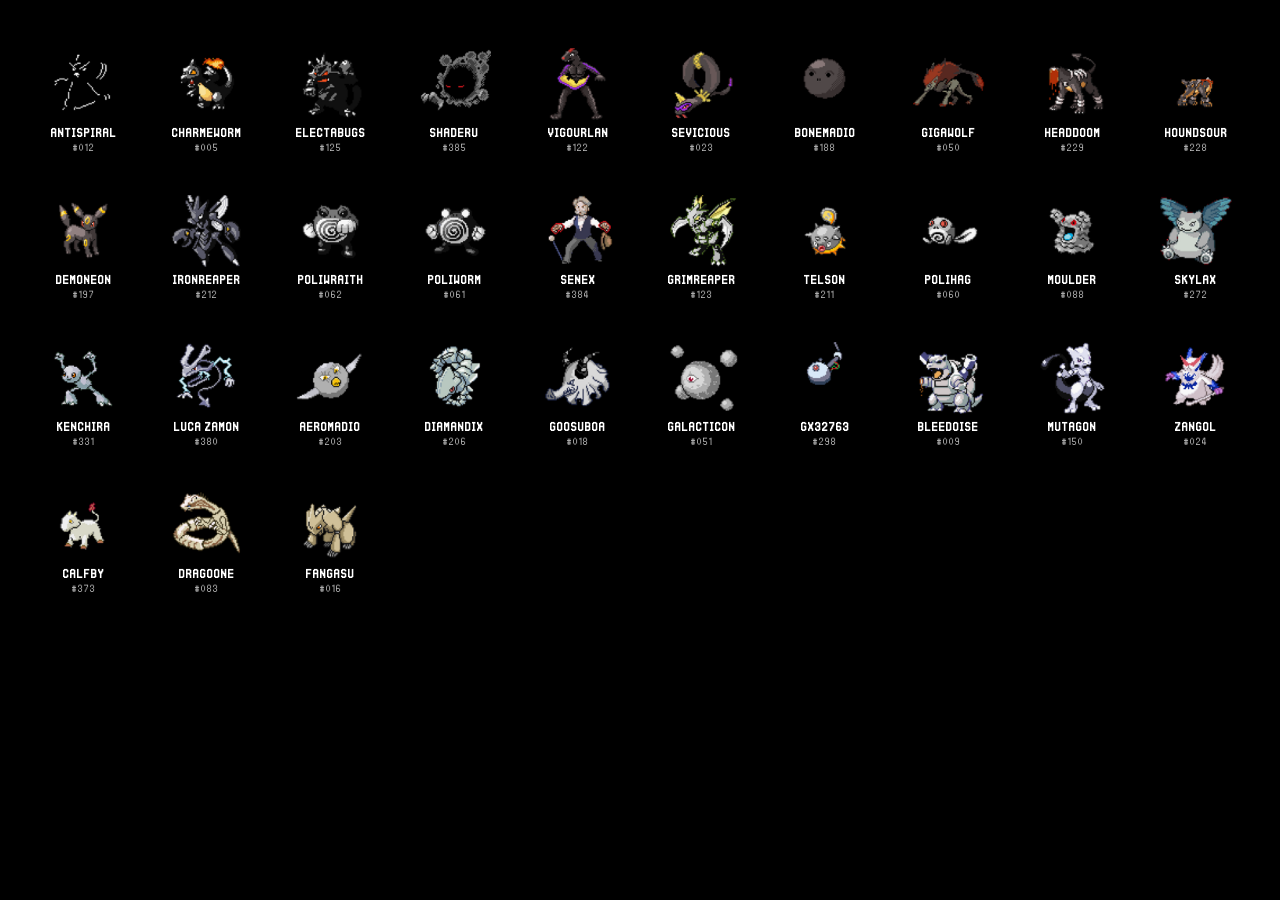
<file: Fakemon-list.html>
<!DOCTYPE html>
<html lang="en">
<head>
  <meta charset="UTF-8" />
  <title>Fakemon List</title>
  <link rel="stylesheet" href="fakemon-list.css" />
</head>
<body>
  <div class="fakemon-grid">
    <div class="fakemon-item">
      <img src="archive_pictures/01.png" alt="FAKEMON 1" class="fakemon-img" />
      <span class="fakemon-name">ANTISPIRAL</span>
      <span class="fakemon-id">#012</span>
    </div>
    <div class="fakemon-item">
      <img src="archive_pictures/02.png" alt="FAKEMON 2" class="fakemon-img" />
      <span class="fakemon-name">CHARMEWORM</span>
      <span class="fakemon-id">#005</span>
    </div>
    <div class="fakemon-item">
      <img src="archive_pictures/03.png" alt="FAKEMON 3" class="fakemon-img" />
      <span class="fakemon-name">ELECTABUGS</span>
      <span class="fakemon-id">#125</span>
    </div>
    <div class="fakemon-item">
      <img src="archive_pictures/04.png" alt="FAKEMON 4" class="fakemon-img" />
      <span class="fakemon-name">SHADERU</span>
      <span class="fakemon-id">#385</span>
    </div>
    <div class="fakemon-item">
      <img src="archive_pictures/05.png" alt="FAKEMON 5" class="fakemon-img" />
      <span class="fakemon-name">VIGOURLAN</span>
      <span class="fakemon-id">#122</span>
    </div>
    <div class="fakemon-item">
      <img src="archive_pictures/06.png" alt="FAKEMON 6" class="fakemon-img" />
      <span class="fakemon-name">SEVICIOUS</span>
      <span class="fakemon-id">#023</span>
    </div>
    <div class="fakemon-item">
      <img src="archive_pictures/07.png" alt="FAKEMON 7" class="fakemon-img" />
      <span class="fakemon-name">BONEMADIO</span>
      <span class="fakemon-id">#188</span>
    </div>
    <div class="fakemon-item">
      <img src="archive_pictures/08.png" alt="FAKEMON 8" class="fakemon-img" />
      <span class="fakemon-name">GIGAWOLF</span>
      <span class="fakemon-id">#050</span>
    </div>
    <div class="fakemon-item">
      <img src="archive_pictures/09.png" alt="FAKEMON 9" class="fakemon-img" />
      <span class="fakemon-name">HEADDOOM</span>
      <span class="fakemon-id">#229</span>
    </div>
    <div class="fakemon-item">
      <img src="archive_pictures/10.png" alt="FAKEMON 10" class="fakemon-img" />
      <span class="fakemon-name">HOUNDSOUR</span>
      <span class="fakemon-id">#228</span>
    </div>
    <div class="fakemon-item">
      <img src="archive_pictures/11.png" alt="FAKEMON 11" class="fakemon-img" />
      <span class="fakemon-name">DEMONEON</span>
      <span class="fakemon-id">#197</span>
    </div>
    <div class="fakemon-item">
      <img src="archive_pictures/12.png" alt="FAKEMON 12" class="fakemon-img" />
      <span class="fakemon-name">IRONREAPER</span>
      <span class="fakemon-id">#212</span>
    </div>
    <div class="fakemon-item">
      <img src="archive_pictures/13.png" alt="FAKEMON 13" class="fakemon-img" />
      <span class="fakemon-name">POLIWRAITH</span>
      <span class="fakemon-id">#062</span>
    </div>
    <div class="fakemon-item">
      <img src="archive_pictures/14.png" alt="FAKEMON 14" class="fakemon-img" />
      <span class="fakemon-name">POLIWORM</span>
      <span class="fakemon-id">#061</span>
    </div>
    <div class="fakemon-item">
      <img src="archive_pictures/15.png" alt="FAKEMON 15" class="fakemon-img" />
      <span class="fakemon-name">SENEX</span>
      <span class="fakemon-id">#384</span>
    </div>
    <div class="fakemon-item">
      <img src="archive_pictures/16.png" alt="FAKEMON 16" class="fakemon-img" />
      <span class="fakemon-name">GRIMREAPER</span>
      <span class="fakemon-id">#123</span>
    </div>
    <div class="fakemon-item">
      <img src="archive_pictures/17.png" alt="FAKEMON 17" class="fakemon-img" />
      <span class="fakemon-name">TELSON</span>
      <span class="fakemon-id">#211</span>
    </div>
    <div class="fakemon-item">
      <img src="archive_pictures/18.png" alt="FAKEMON 18" class="fakemon-img" />
      <span class="fakemon-name">POLIHAG</span>
      <span class="fakemon-id">#060</span>
    </div>
    <div class="fakemon-item">
      <img src="archive_pictures/19.png" alt="FAKEMON 19" class="fakemon-img" />
      <span class="fakemon-name">MOULDER</span>
      <span class="fakemon-id">#088</span>
    </div>
    <div class="fakemon-item">
      <img src="archive_pictures/20.png" alt="FAKEMON 20" class="fakemon-img" />
      <span class="fakemon-name">SKYLAX</span>
      <span class="fakemon-id">#272</span>
        </div>
    <div class="fakemon-item">
      <img src="archive_pictures/21.png" alt="FAKEMON 21" class="fakemon-img" />
      <span class="fakemon-name">KENCHIRA</span>
      <span class="fakemon-id">#331</span>
    </div>
    <div class="fakemon-item">
      <img src="archive_pictures/22.png" alt="FAKEMON 22" class="fakemon-img" />
      <span class="fakemon-name">LUCA ZAMON</span>
      <span class="fakemon-id">#380</span>
    </div>
    <div class="fakemon-item">
      <img src="archive_pictures/23.png" alt="FAKEMON 23" class="fakemon-img" />
      <span class="fakemon-name">AEROMADIO</span>
      <span class="fakemon-id">#203</span>
     </div>
    <div class="fakemon-item">
      <img src="archive_pictures/24.png" alt="FAKEMON 24" class="fakemon-img" />
      <span class="fakemon-name">DIAMANDIX</span>
      <span class="fakemon-id">#206</span>
    </div>
    <div class="fakemon-item">
      <img src="archive_pictures/25.png" alt="FAKEMON 25" class="fakemon-img" />
      <span class="fakemon-name">GOOSUBOA</span>
      <span class="fakemon-id">#018</span>
    </div>
    <div class="fakemon-item">
      <img src="archive_pictures/26.png" alt="FAKEMON 26" class="fakemon-img" />
      <span class="fakemon-name">GALACTICON</span>
      <span class="fakemon-id">#051</span>
    </div>
    <div class="fakemon-item">
      <img src="archive_pictures/27.png" alt="FAKEMON 27" class="fakemon-img" />
      <span class="fakemon-name">GX32763</span>
      <span class="fakemon-id">#298</span>
    </div>
    <div class="fakemon-item">
      <img src="archive_pictures/28.png" alt="FAKEMON 28" class="fakemon-img" />
      <span class="fakemon-name">BLEEDOISE</span>
      <span class="fakemon-id">#009</span>
    </div>
    <div class="fakemon-item">
      <img src="archive_pictures/29.png" alt="FAKEMON 29" class="fakemon-img" />
      <span class="fakemon-name">MUTAGON</span>
      <span class="fakemon-id">#150</span>
    </div>
    <div class="fakemon-item">
      <img src="archive_pictures/30.png" alt="FAKEMON 30" class="fakemon-img" />
      <span class="fakemon-name">ZANGOL</span>
      <span class="fakemon-id">#024</span>
    </div>
    <div class="fakemon-item">
      <img src="archive_pictures/31.png" alt="FAKEMON 31" class="fakemon-img" />
      <span class="fakemon-name">CALFBY</span>
      <span class="fakemon-id">#373</span>
    </div>
    <div class="fakemon-item">
      <img src="archive_pictures/32.png" alt="FAKEMON 32" class="fakemon-img" />
      <span class="fakemon-name">DRAGOONE</span>
      <span class="fakemon-id">#083</span>
    </div>
    <div class="fakemon-item">
      <img src="archive_pictures/33.png" alt="FAKEMON 33" class="fakemon-img" />
      <span class="fakemon-name">FANGASU</span>
      <span class="fakemon-id">#016</span>
  </div>
</body>
</html>
</file>
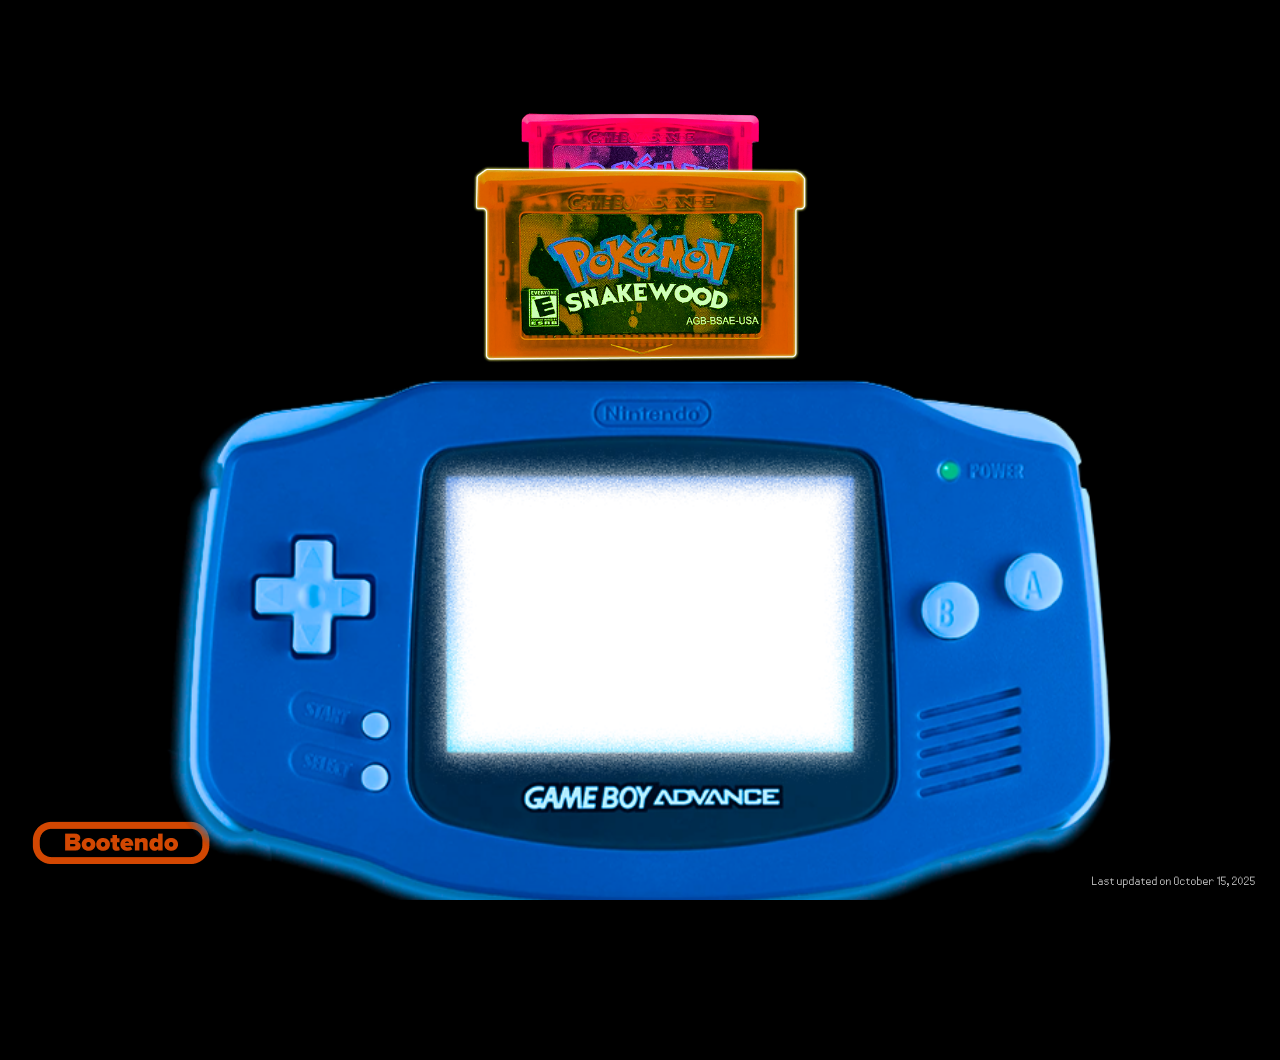
<file: Looking.html>
<!DOCTYPE html>
<html lang="en">
  <head>
    <meta charset="UTF-8" />
    <title>Looking Page</title>
    <link rel="stylesheet" href="Looking.css" />
    <style>
      /* Zoom-in animation for page load */
      body {
        transform: scale(0.7);
        opacity: 0;
        transition: transform 0.6s, opacity 0.6s;
      }
      body.loaded {
        transform: scale(1);
        opacity: 1;
      }
    </style>
  </head>
  <body>
    <div class="main-content">
      <div class="center-stack">
        <img src="elements/Cartridge_scroll.png" alt="Pokemon Snakewood cartridge" class="cartridge_scroll" id="cartridge_scroll" />
        <img src="elements/gba_looking.png" alt="Game Boy Advance" class="gba_looking" />
      </div>
      <div class="middle-spacer"></div>
      <div class="bottom-bar">
        <div class="bar-left">
          <a href="index.html">
            <img src="elements/bootendo.png" alt="Bootendo logo" class="bootendo" />
          </a>
        </div>
      </div>
      <div class="updated">Last updated on October 15, 2025</div>
    </div>
    <script>
      window.addEventListener('DOMContentLoaded', function() {
        document.body.classList.add('loaded');
      });
    </script>
  </body>
</html>
</file>
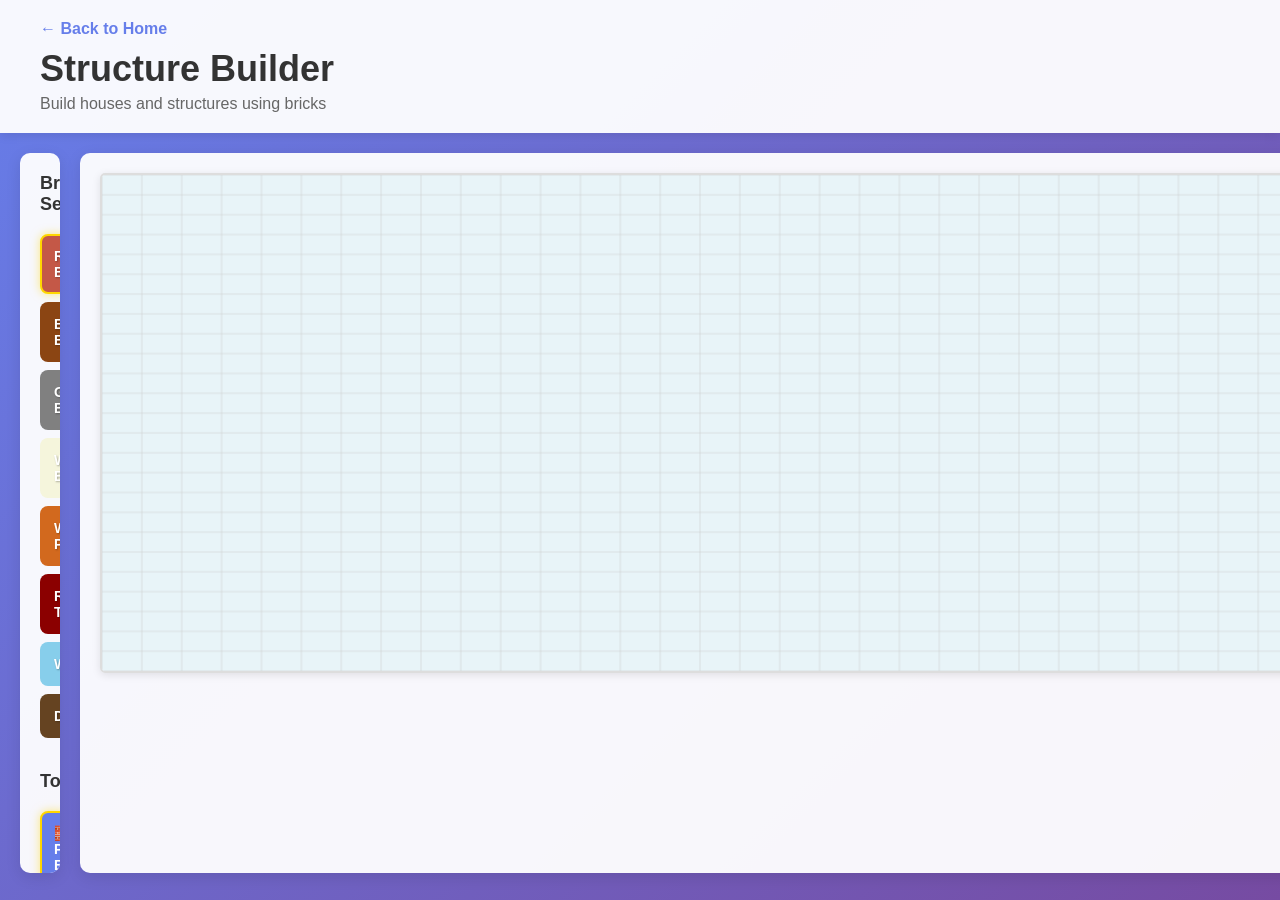
<file: structure-builder.html>
<!DOCTYPE html>
<html lang="en">
  <head>
    <meta charset="UTF-8" />
    <meta name="viewport" content="width=device-width, initial-scale=1.0" />
    <title>Structure Builder - Generate Houses with Bricks</title>
    <link rel="stylesheet" href="structure-builder.css" />
    <script src="libraries/p5.min.js"></script>
    <script src="structure-builder.js"></script>
  </head>
  <body>
    <div class="header">
      <a href="index.html" class="back-button">← Back to Home</a>
      <h1>Structure Builder</h1>
      <p class="subtitle">Build houses and structures using bricks</p>
    </div>
    
    <div class="main-container">
      <div class="controls-panel">
        <h3>Brick Selection</h3>
        <div class="brick-selector">
          <button class="brick-btn active" data-brick="red" style="background-color: #C45847;">Red Brick</button>
          <button class="brick-btn" data-brick="brown" style="background-color: #8B4513;">Brown Brick</button>
          <button class="brick-btn" data-brick="gray" style="background-color: #808080;">Gray Brick</button>
          <button class="brick-btn" data-brick="white" style="background-color: #F5F5DC;">White Brick</button>
          <button class="brick-btn" data-brick="wood" style="background-color: #D2691E;">Wood Plank</button>
          <button class="brick-btn" data-brick="roof" style="background-color: #8B0000;">Roof Tile</button>
          <button class="brick-btn" data-brick="window" style="background-color: #87CEEB;">Window</button>
          <button class="brick-btn" data-brick="door" style="background-color: #654321;">Door</button>
        </div>
        
        <h3>Tools</h3>
        <div class="tools">
          <button class="tool-btn active" id="placeTool">🧱 Place Brick</button>
          <button class="tool-btn" id="eraseTool">🗑️ Erase</button>
          <button class="tool-btn" id="clearBtn">🗑️ Clear All</button>
        </div>
        
        <h3>Actions</h3>
        <div class="actions">
          <button class="action-btn" id="saveBtn">💾 Save Structure</button>
          <button class="action-btn" id="loadBtn">📂 Load Structure</button>
          <button class="action-btn" id="exportBtn">📸 Export Image</button>
        </div>
        
        <h3>Quick Structures</h3>
        <div class="quick-structures">
          <button class="quick-btn" id="simpleHouse">🏠 Simple House</button>
          <button class="quick-btn" id="largeHouse">🏡 Large House</button>
          <button class="quick-btn" id="tower">🗼 Tower</button>
        </div>
        
        <div class="info">
          <h4>Instructions:</h4>
          <ul>
            <li>Click on a brick type to select it</li>
            <li>Click on the canvas to place bricks</li>
            <li>Use the erase tool to remove bricks</li>
            <li>Try the quick structures for inspiration!</li>
          </ul>
        </div>
      </div>
      
      <div class="canvas-container" id="canvasContainer">
        <!-- p5.js canvas will be inserted here -->
      </div>
    </div>
  </body>
</html>
</file>
<file: fakemon-list.css>
@font-face {
  font-family: 'PokemonPixelFont';
  src: url('fonts/pokemon_pixel_font.woff') format('woff');
  font-weight: normal;
  font-style: normal;
}

body {
  margin: 0;
  padding: 0;
  background: #000;
  color: #fff;
  font-family: 'PokemonPixelFont', Arial, sans-serif;
}

.fakemon-grid {
  display: grid;
  grid-template-columns: repeat(10, 1fr); /* 10 columns for wide grid */
  gap: 42px 28px; /* vertical, horizontal gaps */
  justify-items: center;
  align-items: end;
  padding: 48px 36px 48px 36px;
  max-width: 1800px;
  margin: 0 auto;
}

.fakemon-item {
  display: flex;
  flex-direction: column;
  align-items: center;
  min-width: 0;
}

.fakemon-img {
  width: 72px;
  height: 72px;
  object-fit: contain;
  background: none;
  margin-bottom: 7px;
}

.fakemon-name {
  font-size: 0.95em;
  font-weight: bold;
  margin-bottom: 2px;
  letter-spacing: 1px;
  text-align: center;
  text-shadow: 0 0 2px #000;
  white-space: nowrap;
}

.fakemon-id {
  font-size: 0.82em;
  color: #bbb;
  text-align: center;
  text-shadow: 0 0 2px #000;
  letter-spacing: 1px;
  white-space: nowrap;
}
</file>
<file: Looking.css>
@font-face {
  font-family: 'PokemonPixelFont';
  src: url('fonts/pokemon_pixel_font.woff') format('woff');
  font-weight: normal;
  font-style: normal;
}

body, html {
  margin: 0;
  padding: 0;
  background: #000;
  font-family: 'PokemonPixelFont', Arial, sans-serif;
  width: 100vw;
  height: 100vh;
  overflow: hidden;
}

/* Add to Looking.css */
body {
  opacity: 0;
  transition: opacity 0.7s;
}
body.loaded {
  opacity: 1;
}

.main-content {
  width: 100vw;
  height: 100vh;
  display: flex;
  flex-direction: column;
  justify-content: flex-end;   /* Align content to the bottom */
  align-items: center;         /* Center horizontally */
  position: relative;
}

.center-stack {
  display: flex;
  flex-direction: column;
  align-items: center;
  /* No margin-top! */
  margin-bottom: 60px;         /* Space from bottom of page */
}

.cartridge_scroll {
  margin-bottom: 10px;        /* Slight overlap with GBA */
  width: 350px;
  max-width: 80vw;
  height: auto;
  z-index: 2;
}

.gba_looking {
  margin-bottom: -220px;
  width: 950px;
  max-width: 80vw;
  height: auto;
  z-index: 2;
  display: block;
}

/* Bootendo logo bottom left */
.bottom-bar {
  position: fixed;
  left: 32px;
  bottom: 32px;
}

.boot {
  background: transparent;
  border: 2px solid #ff7300;
  color: #ff7300;
  border-radius: 16px;
  padding: 6px 18px;
  font-size: 1.1em;
  font-weight: bold;
  font-family: inherit;
  letter-spacing: 2px;
  transition: background 0.2s, color 0.2s;
}

/* Optional hover effect */
.boot:hover {
  background: #ff7300;
  color: #000;
}

.updated {
  position: fixed;
  bottom: 12px;
  right: 24px;
  color: #fff;
  font-size: 0.95em;
  opacity: 0.7;
  font

  .bootendo {
  cursor: pointer;
  transition: box-shadow 0.2s;
}

.bootendo:hover {
  box-shadow: 0 0 12px #ff7300, 0 2px 8px #222;
}
</file>
<file: structure-builder.css>
* {
  margin: 0;
  padding: 0;
  box-sizing: border-box;
}

body {
  font-family: 'Arial', sans-serif;
  background: linear-gradient(135deg, #667eea 0%, #764ba2 100%);
  color: #333;
  min-height: 100vh;
}

.header {
  background-color: rgba(255, 255, 255, 0.95);
  padding: 20px 40px;
  box-shadow: 0 2px 10px rgba(0, 0, 0, 0.1);
  position: relative;
}

.back-button {
  display: inline-block;
  text-decoration: none;
  color: #667eea;
  font-weight: bold;
  font-size: 16px;
  margin-bottom: 10px;
  transition: color 0.3s;
}

.back-button:hover {
  color: #764ba2;
}

.header h1 {
  color: #333;
  font-size: 36px;
  margin-bottom: 5px;
}

.header .subtitle {
  color: #666;
  font-size: 16px;
}

.main-container {
  display: flex;
  gap: 20px;
  padding: 20px;
  max-width: 1600px;
  margin: 0 auto;
}

.controls-panel {
  background-color: rgba(255, 255, 255, 0.95);
  border-radius: 10px;
  padding: 20px;
  width: 280px;
  box-shadow: 0 4px 15px rgba(0, 0, 0, 0.1);
  max-height: calc(100vh - 180px);
  overflow-y: auto;
}

.controls-panel h3 {
  color: #333;
  font-size: 18px;
  margin-bottom: 12px;
  border-bottom: 2px solid #667eea;
  padding-bottom: 5px;
}

.controls-panel h4 {
  color: #555;
  font-size: 14px;
  margin-bottom: 8px;
  margin-top: 15px;
}

.brick-selector,
.tools,
.actions,
.quick-structures {
  margin-bottom: 25px;
}

.brick-btn,
.tool-btn,
.action-btn,
.quick-btn {
  width: 100%;
  padding: 12px;
  margin-bottom: 8px;
  border: 2px solid transparent;
  border-radius: 8px;
  cursor: pointer;
  font-size: 14px;
  font-weight: 600;
  transition: all 0.3s;
  color: white;
  text-shadow: 1px 1px 2px rgba(0, 0, 0, 0.3);
}

.brick-btn:hover,
.tool-btn:hover,
.action-btn:hover,
.quick-btn:hover {
  transform: translateY(-2px);
  box-shadow: 0 4px 8px rgba(0, 0, 0, 0.2);
}

.brick-btn.active,
.tool-btn.active {
  border-color: #FFD700;
  box-shadow: 0 0 10px rgba(255, 215, 0, 0.5);
}

.tool-btn {
  background-color: #667eea;
  color: white;
  text-shadow: none;
}

.action-btn {
  background-color: #48bb78;
  color: white;
  text-shadow: none;
}

.quick-btn {
  background: linear-gradient(135deg, #f093fb 0%, #f5576c 100%);
  color: white;
  text-shadow: none;
}

.info {
  background-color: #f7fafc;
  border-radius: 8px;
  padding: 15px;
  margin-top: 20px;
}

.info ul {
  margin-left: 20px;
  margin-top: 10px;
}

.info li {
  margin-bottom: 8px;
  color: #555;
  font-size: 13px;
  line-height: 1.5;
}

.canvas-container {
  flex: 1;
  background-color: rgba(255, 255, 255, 0.95);
  border-radius: 10px;
  padding: 20px;
  box-shadow: 0 4px 15px rgba(0, 0, 0, 0.1);
  display: flex;
  justify-content: center;
  align-items: flex-start;
}

/* Canvas styling handled by p5.js */
canvas {
  border: 2px solid #ddd;
  border-radius: 5px;
  box-shadow: 0 2px 8px rgba(0, 0, 0, 0.1);
  cursor: crosshair;
}

/* Scrollbar styling */
.controls-panel::-webkit-scrollbar {
  width: 8px;
}

.controls-panel::-webkit-scrollbar-track {
  background: #f1f1f1;
  border-radius: 10px;
}

.controls-panel::-webkit-scrollbar-thumb {
  background: #667eea;
  border-radius: 10px;
}

.controls-panel::-webkit-scrollbar-thumb:hover {
  background: #764ba2;
}

/* Responsive design */
@media (max-width: 1024px) {
  .main-container {
    flex-direction: column;
  }
  
  .controls-panel {
    width: 100%;
    max-height: none;
  }
  
  .canvas-container {
    min-height: 500px;
  }
}
</file>
